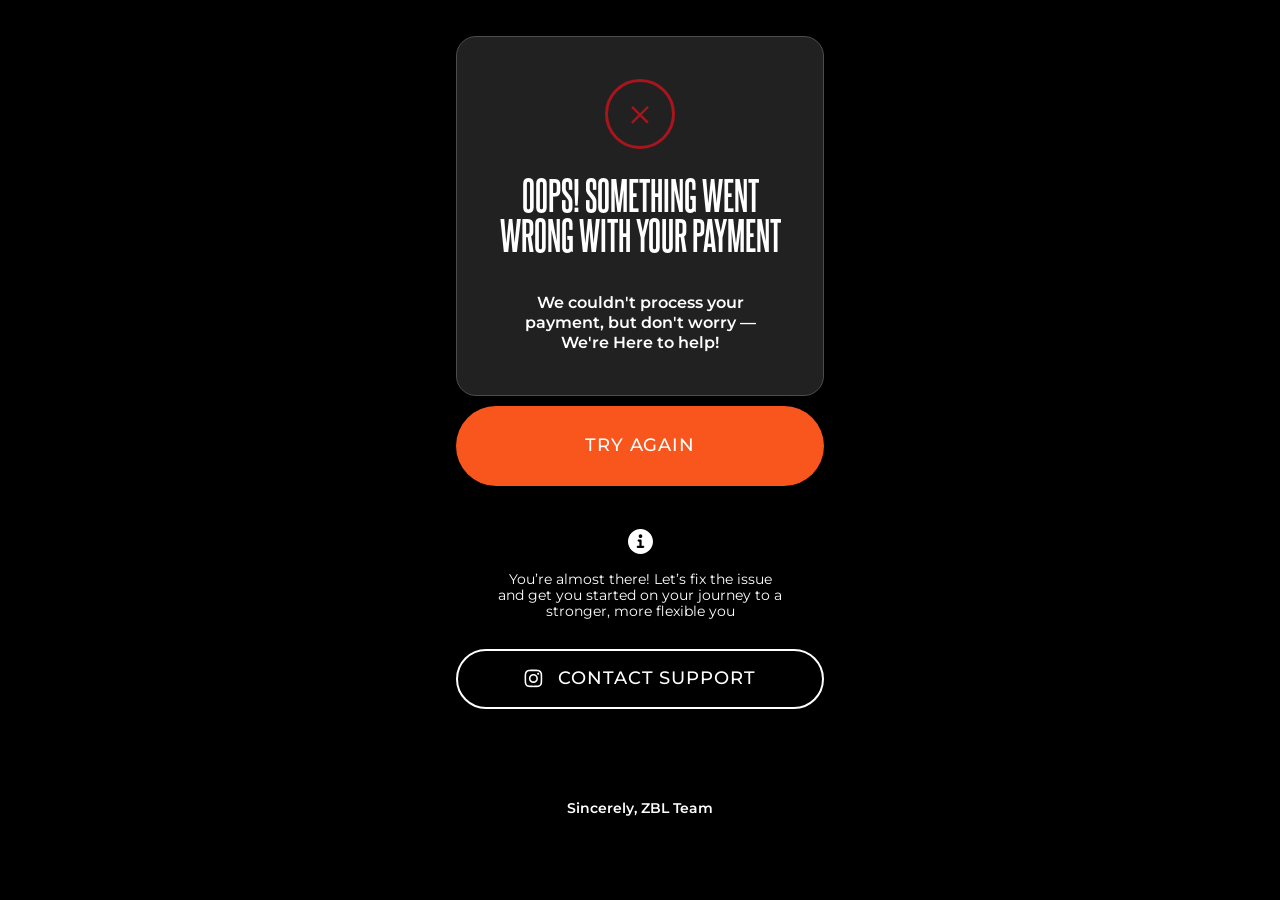
<file: failedpayment/index.html>
<!DOCTYPE html>
<html lang="en">
<head>

    <meta charset="UTF-8">
    <meta name="viewport" content="width=device-width, initial-scale=1.0">
    <link href="https://fonts.googleapis.com/css2?family=Montserrat:wght@250;300;400;500;600;700&display=swap"
        rel="stylesheet">
    <link href="https://fonts.googleapis.com/css2?family=Forum&display=swap" rel="stylesheet">
    <link rel="stylesheet" href="../assets/css/css-style.css">
    <link rel="stylesheet" href="../assets/css/css-fonts.css">
    <title>Something went wrong</title>
    <!-- Google Tag Manager -->
<script>(function(w,d,s,l,i){w[l]=w[l]||[];w[l].push({'gtm.start':
new Date().getTime(),event:'gtm.js'});var f=d.getElementsByTagName(s)[0],
j=d.createElement(s),dl=l!='dataLayer'?'&l='+l:'';j.async=true;j.src=
'https://www.googletagmanager.com/gtm.js?id='+i+dl;f.parentNode.insertBefore(j,f);
})(window,document,'script','dataLayer','GTM-58QV4748');</script>
<!-- End Google Tag Manager -->

</head>
<body> 
<!-- Google Tag Manager (noscript) -->
<noscript><iframe src="https://www.googletagmanager.com/ns.html?id=GTM-58QV4748"
height="0" width="0" style="display:none;visibility:hidden"></iframe></noscript>
<!-- End Google Tag Manager (noscript) -->

      <section class="container">
        <div class="wrap">
          <div class="circle">
            <svg width="18" height="19" viewBox="0 0 18 19" fill="none" xmlns="http://www.w3.org/2000/svg">
              <path d="M17.8985 2.53808L10.665 9.77158L17.7081 16.8147L15.9949 18.5279L8.95177 11.4848L1.71827 18.7183L0.0812134 17.0812L7.31471 9.84772L0.233498 2.7665L1.94669 1.05331L9.02791 8.13452L16.2614 0.901022L17.8985 2.53808Z" fill="#A9151D" />
            </svg> 
            </div> 
            <h3 class="title">Oops! Something went<br> wrong with your payment</h3>
            <p>We couldn't process your<br> payment, but don't worry —<br> We're Here to help!</p>
        </div>
       <a href="https://zubalenok.online/shop/item/13297"> <div class="btn">Try Again</div></a>
        <div class="info">
          <svg width="25" height="25" viewBox="0 0 25 25" fill="none" xmlns="http://www.w3.org/2000/svg">
  <g clip-path="url(#clip0_92_41)">
    <path fill-rule="evenodd" clip-rule="evenodd" d="M12.5 25C19.4036 25 25 19.4036 25 12.5C25 5.59645 19.4036 0 12.5 0C5.59645 0 0 5.59645 0 12.5C0 19.4036 5.59645 25 12.5 25ZM9.82143 16.7411C9.20504 16.7411 8.70536 17.2407 8.70536 17.8571C8.70536 18.4736 9.20504 18.9732 9.82143 18.9732H12.5H15.1786C15.795 18.9732 16.2946 18.4736 16.2946 17.8571C16.2946 17.2407 15.795 16.7411 15.1786 16.7411H13.6161V11.6071C13.6161 10.9907 13.1164 10.4911 12.5 10.4911H10.7143C10.0979 10.4911 9.59821 10.9907 9.59821 11.6071C9.59821 12.2235 10.0979 12.7232 10.7143 12.7232H11.3839V16.7411H9.82143ZM14.2857 7.14286C14.2857 8.12907 13.4862 8.92857 12.5 8.92857C11.5138 8.92857 10.7143 8.12907 10.7143 7.14286C10.7143 6.15664 11.5138 5.35714 12.5 5.35714C13.4862 5.35714 14.2857 6.15664 14.2857 7.14286Z" fill="white" />
  </g>
  <defs>
    <clipPath id="clip0_92_41">
      <rect width="25" height="25" fill="white" />
    </clipPath>
  </defs>
</svg>
<p>You’re almost there! Let’s fix the issue<br> and get you started on your journey to a<br> stronger, more flexible you</p>
        </div>
        <a href="https://www.instagram.com/zubalenok.team/">
        <div class="btn-inst">
          <svg width="19" height="19" viewBox="0 0 19 19" fill="none" xmlns="http://www.w3.org/2000/svg">
  <g clip-path="url(#clip0_92_48)">
    <path d="M15.2065 4.7119V4.71249C15.2065 5.29824 14.7316 5.77261 14.1464 5.77261C13.5613 5.77261 13.0863 5.29765 13.0863 4.71249C13.0863 4.12674 13.5613 3.65236 14.1464 3.65236C14.7316 3.65295 15.206 4.12674 15.2065 4.7119ZM9.4286 12.3744C7.80159 12.3744 6.48276 11.0556 6.48276 9.42854C6.48276 7.80152 7.80159 6.4827 9.4286 6.4827C11.0556 6.4827 12.3744 7.80152 12.3744 9.42854C12.3744 11.055 11.0562 12.3738 9.42978 12.3738H9.42919L9.4286 12.3744ZM9.4286 4.89104C6.92237 4.89104 4.8911 6.9229 4.8911 9.42854C4.8911 11.9342 6.92296 13.966 9.4286 13.966C11.9348 13.966 13.9661 11.9342 13.9661 9.42854C13.9661 9.42854 13.9661 9.42854 13.9661 9.42795C13.9661 6.92231 11.9348 4.89045 9.4286 4.89045C9.4286 4.89045 9.4286 4.89045 9.42801 4.89045L9.4286 4.89104ZM9.4286 2.18269C11.7875 2.18269 12.0686 2.19447 13.0003 2.23513C13.5913 2.2422 14.1535 2.35417 14.6738 2.55217L14.6402 2.54097C15.4146 2.84268 16.0156 3.44376 16.3109 4.19804L16.3179 4.21808C16.5042 4.70483 16.6149 5.2676 16.622 5.85511V5.85806C16.6639 6.79031 16.6733 7.07022 16.6733 9.42972C16.6733 11.7892 16.6621 12.0697 16.6191 13.0014C16.6079 13.593 16.4953 14.1552 16.2979 14.6755L16.3091 14.6414C16.1571 15.0397 15.932 15.3791 15.6473 15.6585L15.6467 15.6591C15.368 15.9443 15.0286 16.1694 14.6497 16.3126L14.6308 16.3191C14.1423 16.5053 13.5778 16.6161 12.9879 16.6231H12.9849C12.0468 16.665 11.7704 16.6744 9.4068 16.6744C7.042 16.6744 6.76621 16.6632 5.82866 16.6202C5.23466 16.609 4.67012 16.4964 4.14742 16.299L4.18219 16.3102C3.78384 16.1605 3.44441 15.9348 3.16744 15.649L3.16685 15.6485C2.87869 15.3715 2.65241 15.0315 2.51039 14.6508L2.5045 14.6325C2.31887 14.1446 2.20632 13.5806 2.19512 12.9914V12.9866C2.16212 12.0585 2.15034 11.7721 2.15034 9.4197C2.15034 7.0661 2.16212 6.77911 2.19512 5.83979C2.20632 5.24638 2.31828 4.68243 2.51569 4.16033L2.5045 4.1951C2.65005 3.79497 2.87692 3.45436 3.16626 3.17917L3.16744 3.17799C3.44323 2.88806 3.78325 2.66236 4.16451 2.5227L4.18278 2.51681C4.66776 2.32942 5.22817 2.21686 5.81392 2.20685H5.81805C6.75678 2.17385 7.03316 2.16265 9.39619 2.16265L9.4286 2.18269ZM9.4286 0.591614C7.02785 0.591614 6.7285 0.60281 5.78564 0.644649C5.01073 0.661149 4.27589 0.810828 3.59585 1.0707L3.64064 1.05597C3.02778 1.28992 2.50567 1.63701 2.0755 2.07426L2.07491 2.07485C1.63589 2.50502 1.28939 3.02772 1.06546 3.61111L1.05544 3.64058C0.8103 4.27583 0.660621 5.01126 0.644711 5.77851V5.78558C0.600514 6.72843 0.591675 7.02779 0.591675 9.42854C0.591675 11.8293 0.602871 12.1286 0.644711 13.0715C0.661211 13.8464 0.810889 14.5813 1.07076 15.2613L1.05603 15.2165C1.5251 16.4075 2.44969 17.332 3.61 17.7905L3.64064 17.8011C4.27589 18.0457 5.01132 18.1953 5.77857 18.2118H5.78564C6.7285 18.256 7.02785 18.2649 9.4286 18.2649C11.8294 18.2649 12.1287 18.2537 13.0716 18.2118C13.8465 18.1948 14.5813 18.0457 15.2614 17.7858L15.2166 17.8011C16.4075 17.332 17.3321 16.4075 17.7906 15.2471L17.8012 15.2165C18.0463 14.5813 18.1954 13.8458 18.2119 13.0786V13.0715C18.2561 12.1286 18.2649 11.8293 18.2649 9.42854C18.2649 7.02779 18.2537 6.72843 18.2119 5.78558C18.1948 5.01067 18.0457 4.27583 17.7859 3.59579L17.8012 3.64058C17.5666 3.02772 17.2201 2.50561 16.7823 2.07544L16.7817 2.07485C16.3515 1.63583 15.8288 1.28933 15.2454 1.0654L15.216 1.05538C14.5807 0.810239 13.8453 0.66056 13.078 0.644649H13.071C12.1281 0.600453 11.8288 0.591614 9.42801 0.591614H9.4286Z" fill="white" />
  </g>
  <defs>
    <clipPath id="clip0_92_48">
      <rect width="18.8571" height="18.8571" fill="white" />
    </clipPath>
  </defs>
</svg>
<p>Contact Support</p>
        </div></a>
        <p class="team">Sincerely, ZBL Team</p>
      </section>
</body>
</html>
</file>
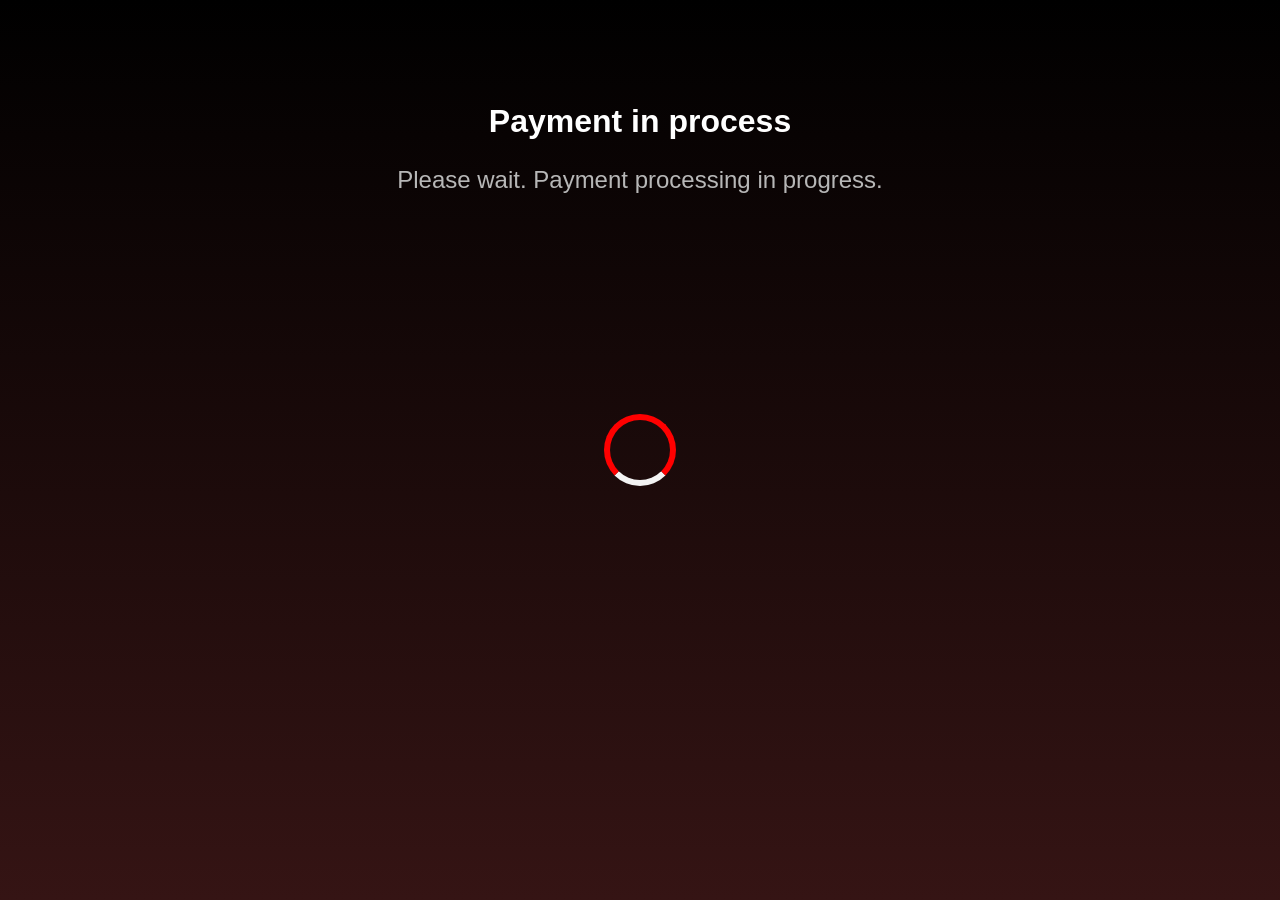
<file: payinprogress/index.html>
<!DOCTYPE html>
<html lang="uk">
<head>
    <meta charset="UTF-8">
    <meta name="viewport" content="width=device-width, initial-scale=1.0">
    <title>Стильний Прелоадер</title>
    <link rel="stylesheet" href="../assets/css/style.css"> </head>
<body>

    <div class="box">
        <h1>Payment in process</h1>
        <h2>Please wait. Payment processing in progress.</h2>
    </div>
    <div class="preloader-container">
        <div class="spinner"></div>
    </div>

</body>
</html>
</file>
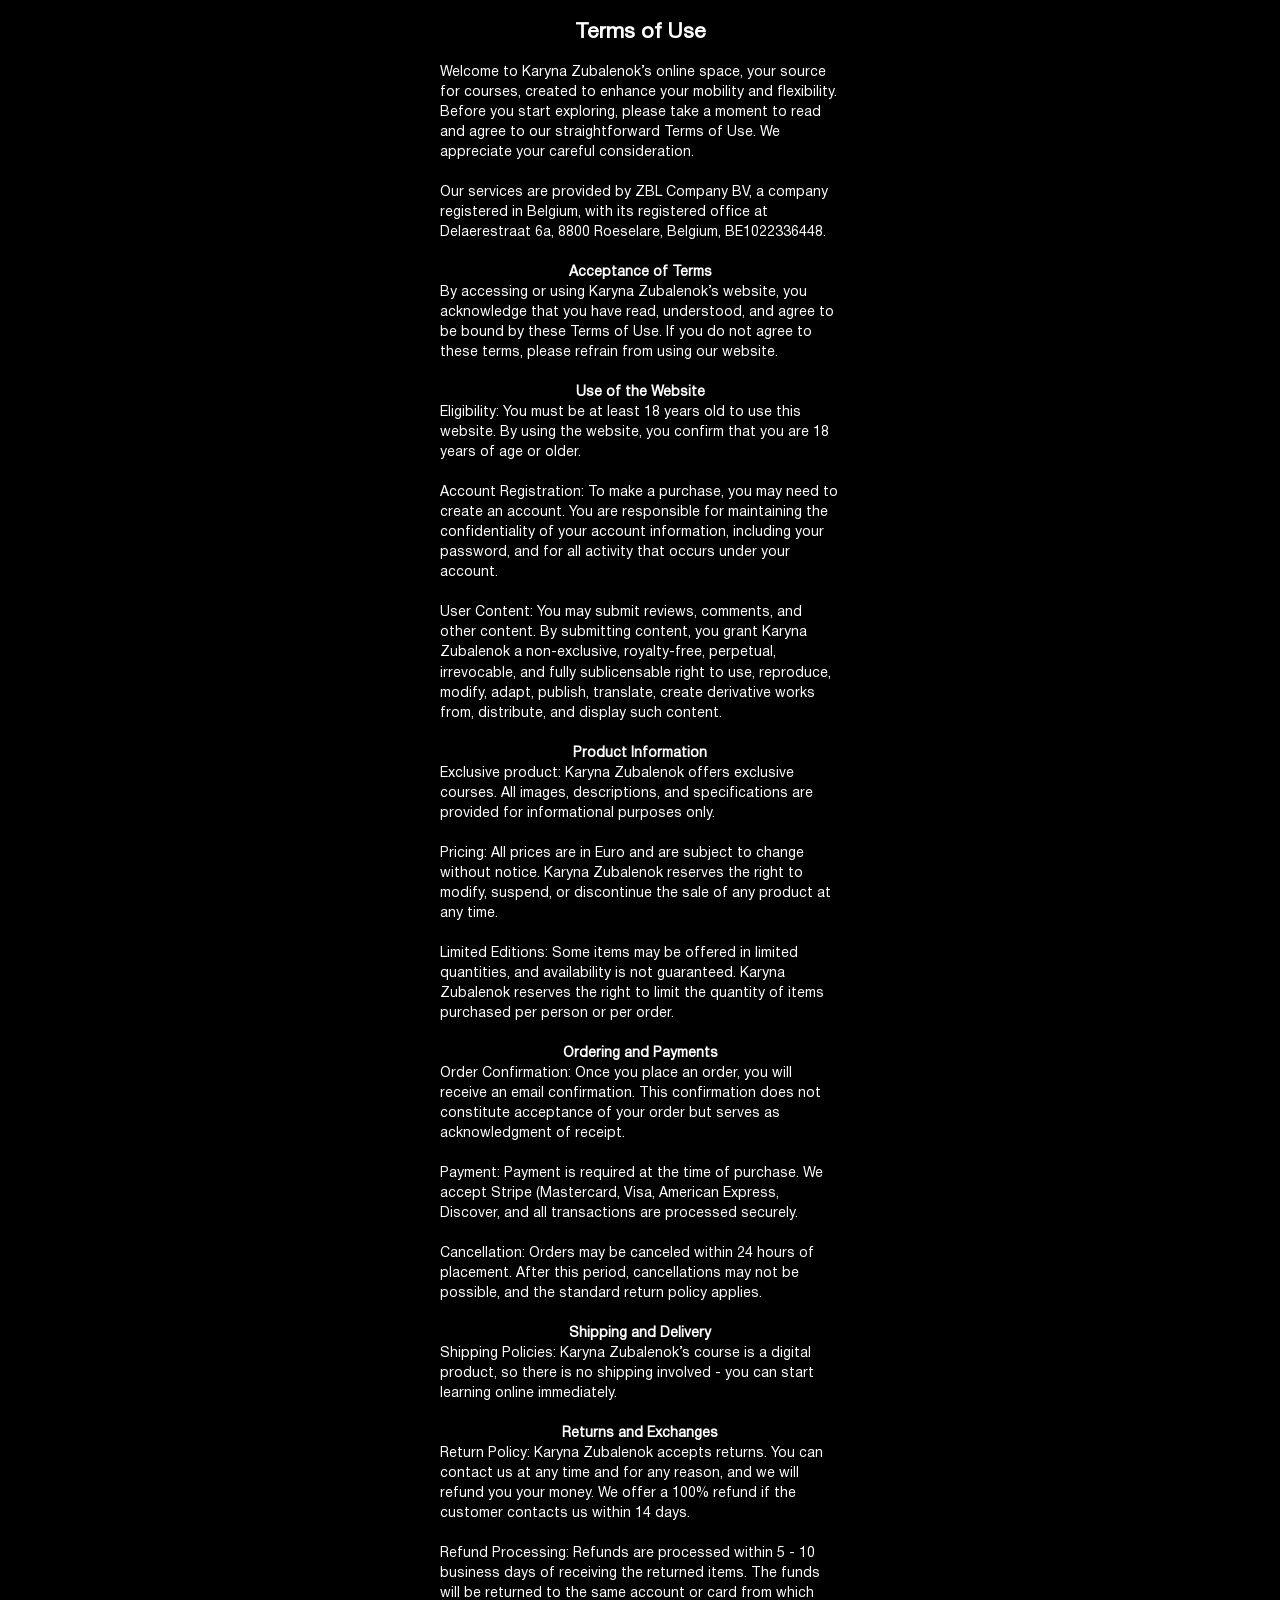
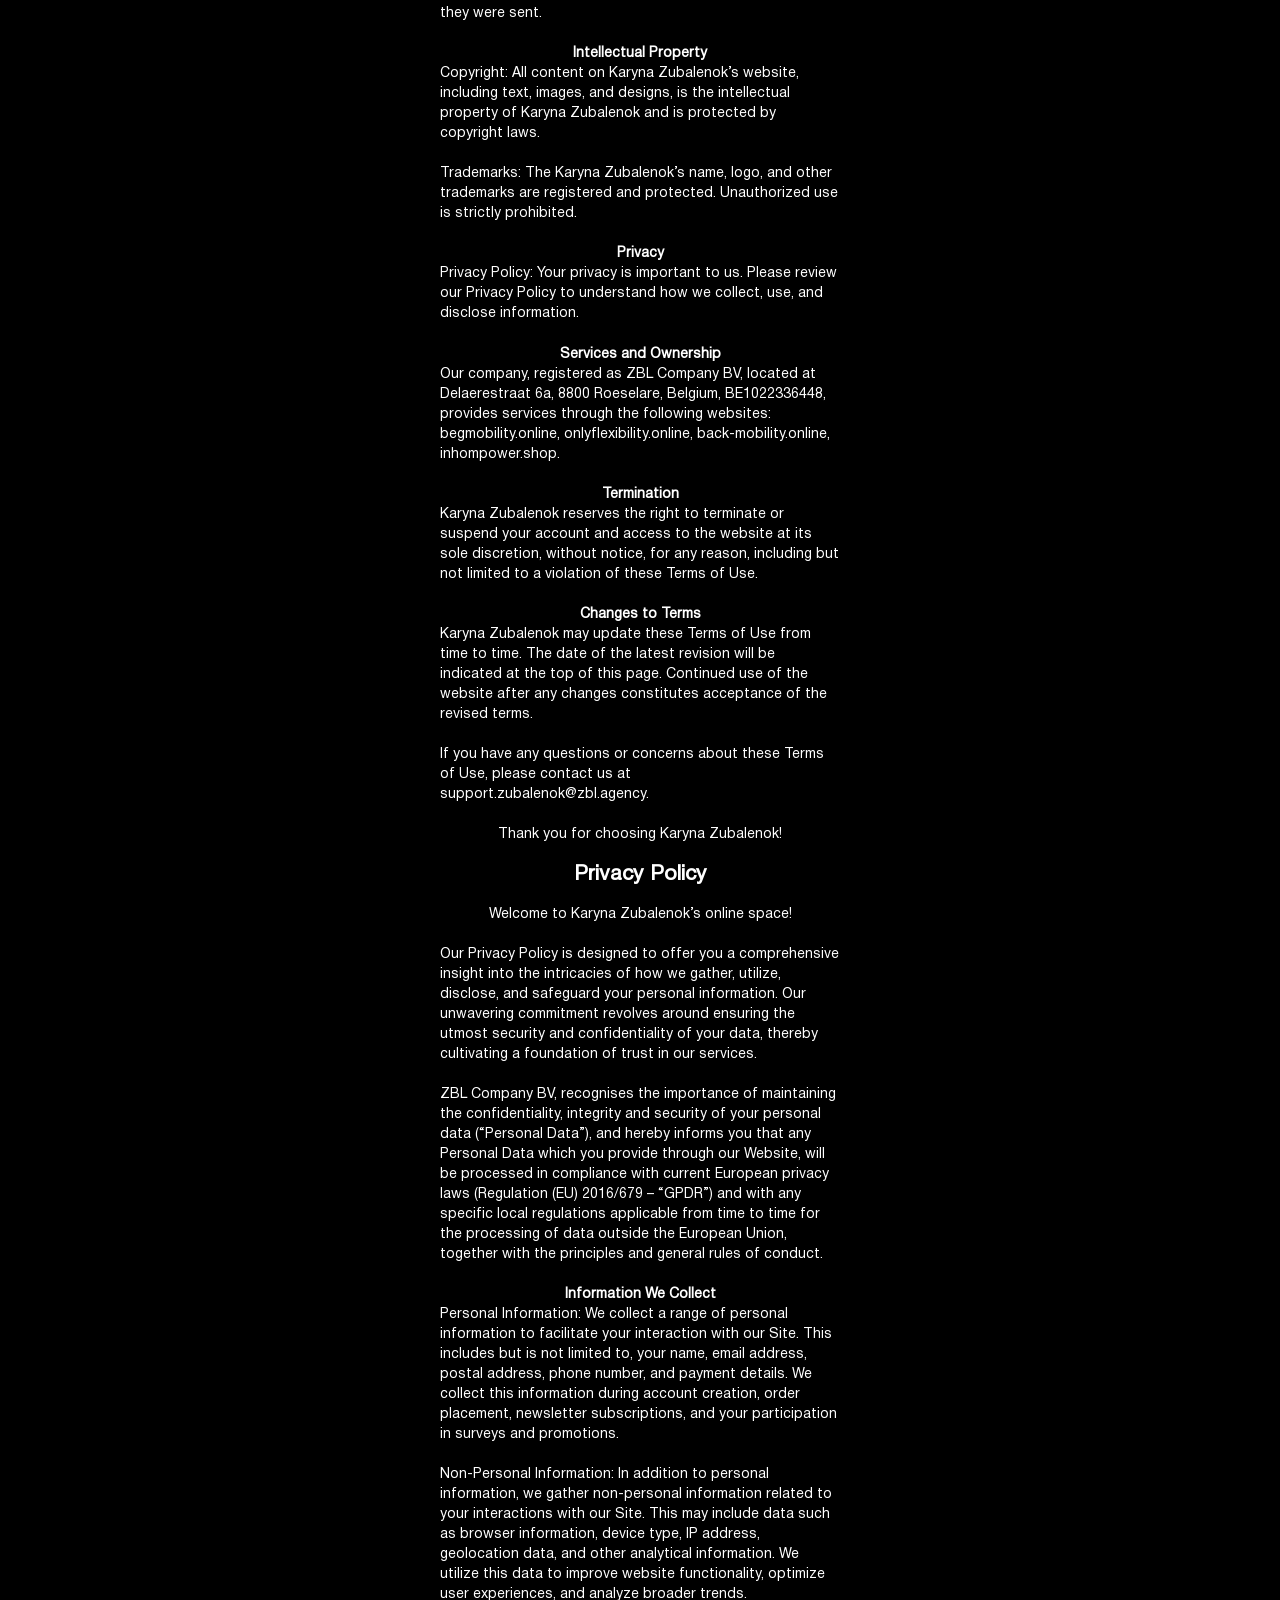
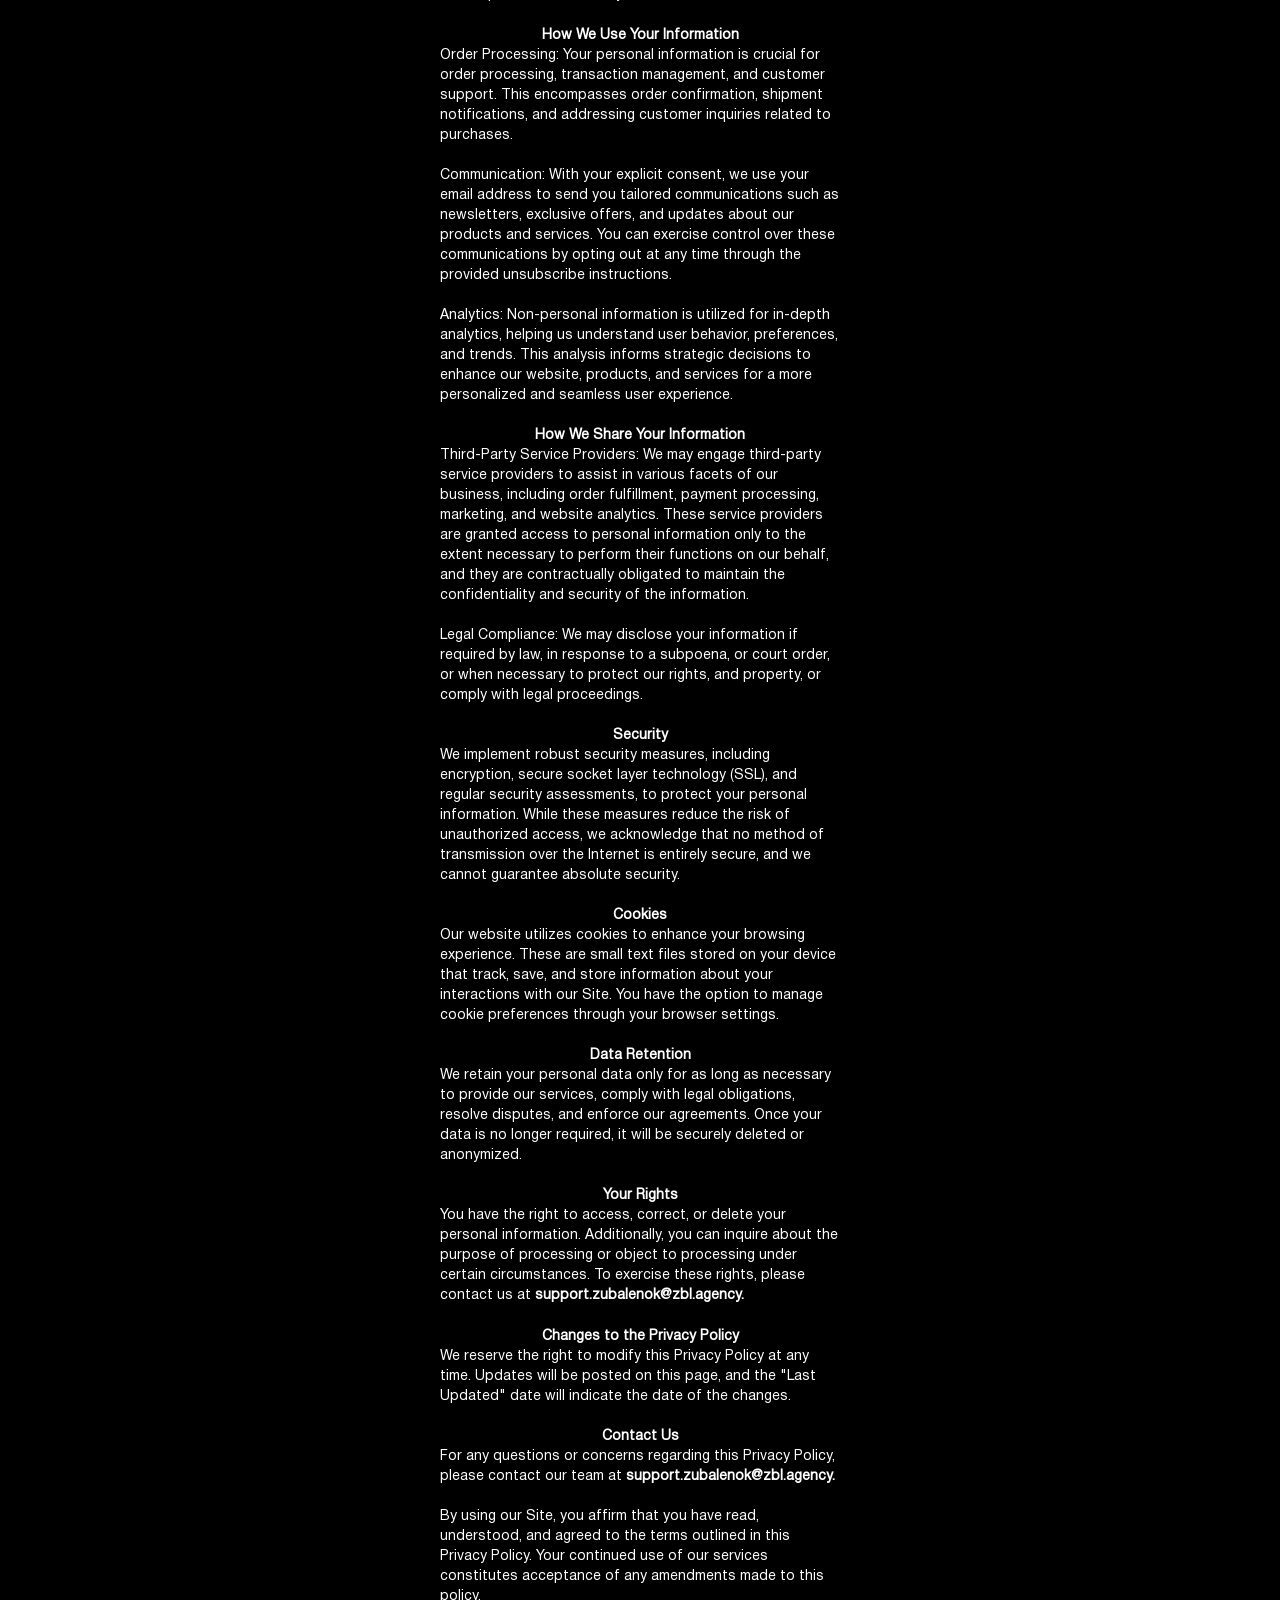
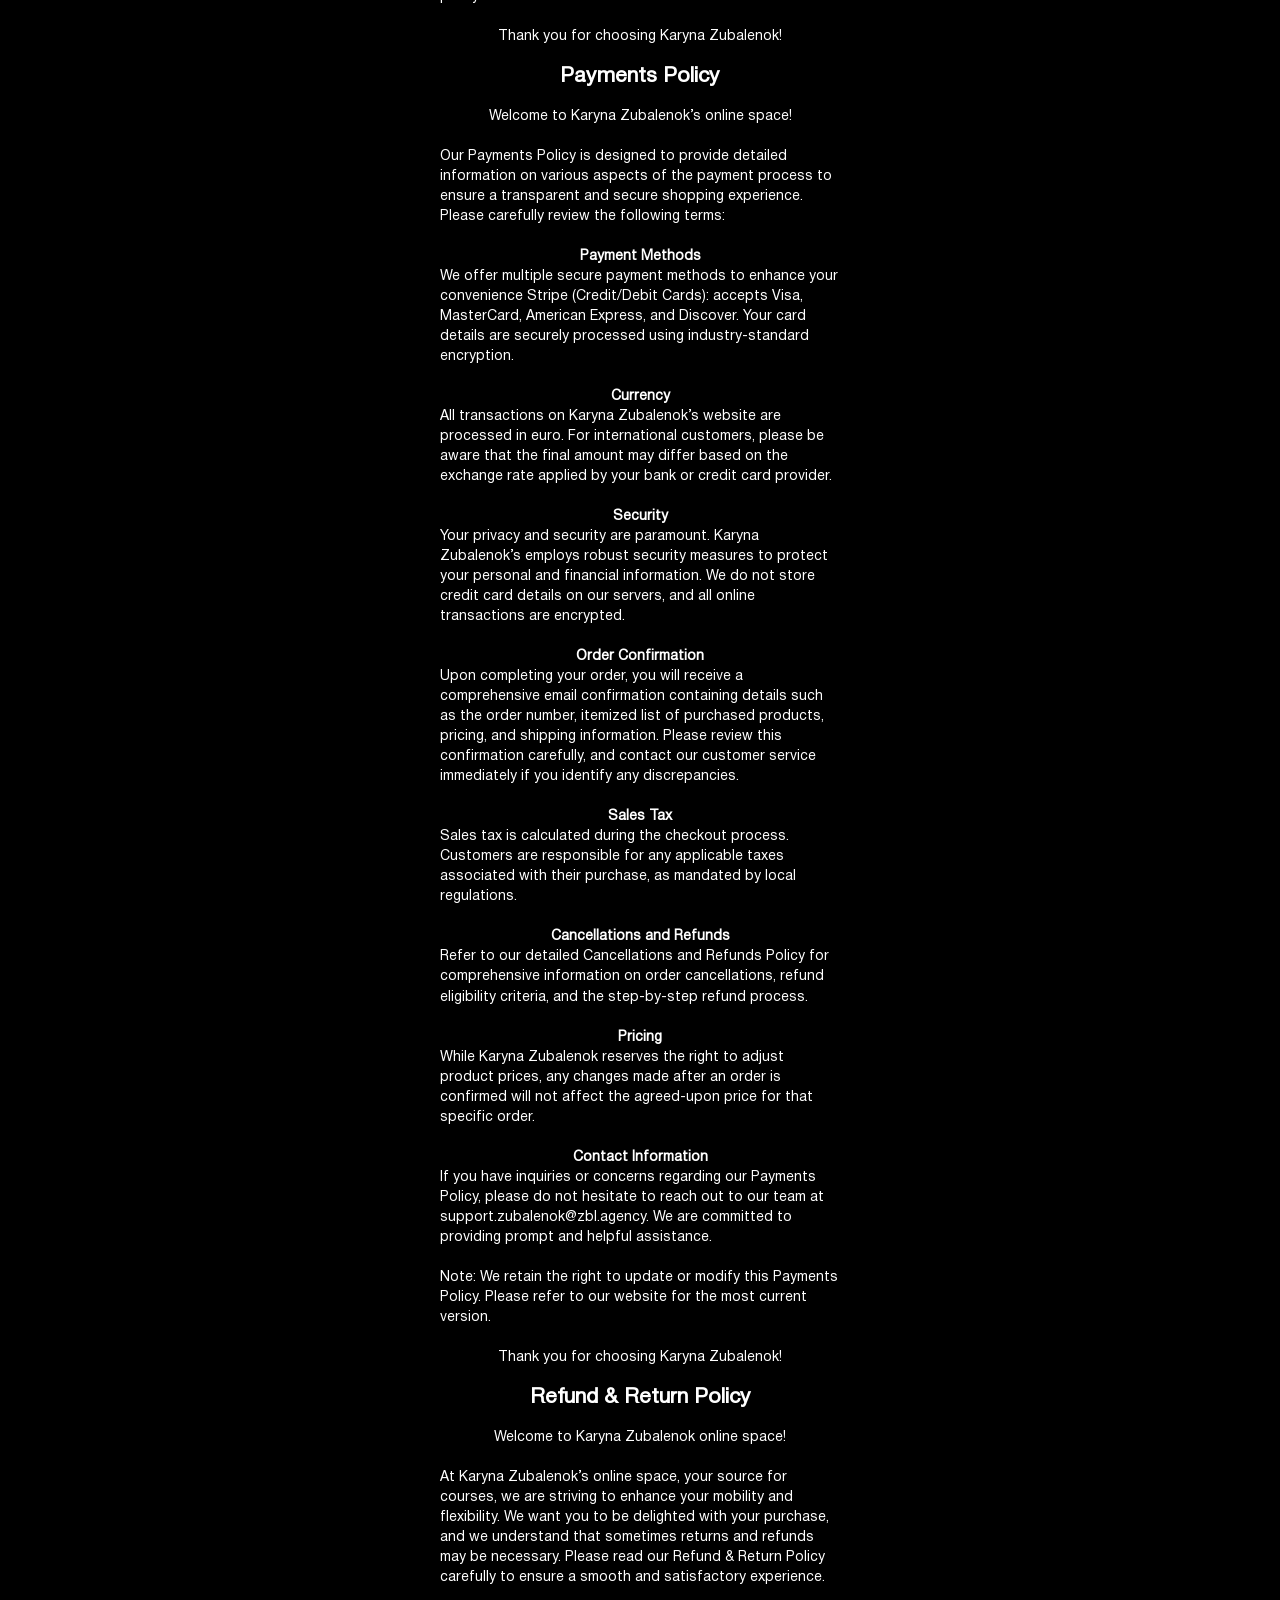
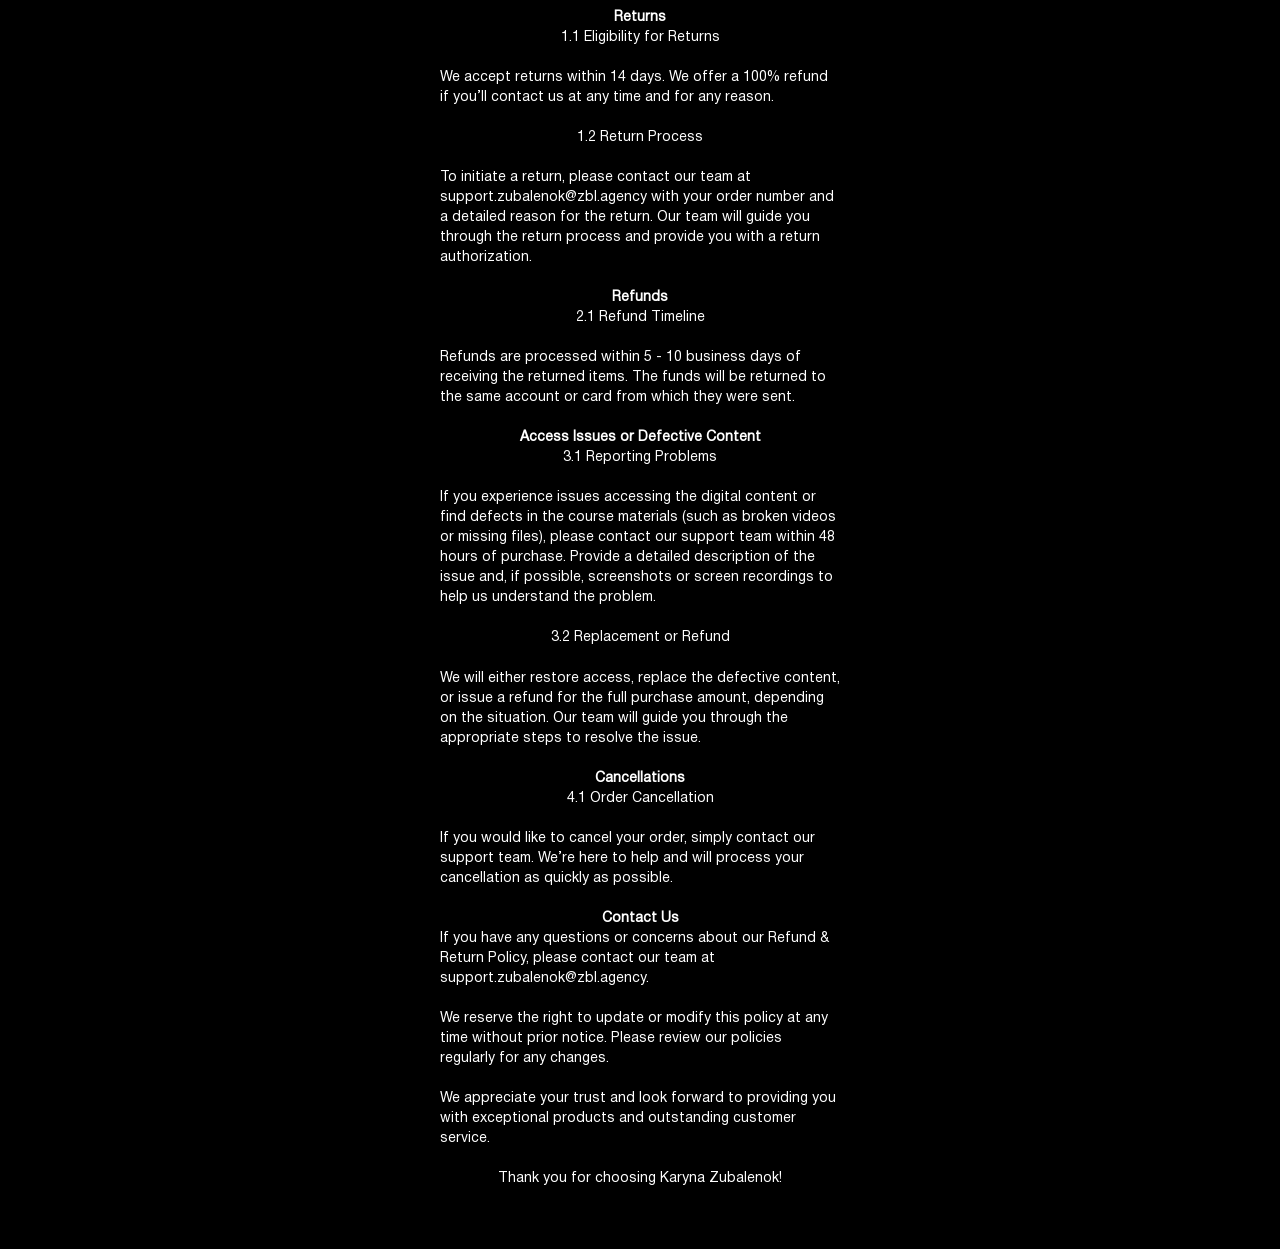
<file: policy/index.html>
<!DOCTYPE html>
<html lang="en">
<head>
    <meta charset="UTF-8">
    <meta name="viewport" content="width=device-width, initial-scale=1.0">
    <link href="https://fonts.googleapis.com/css2?family=Montserrat:wght@250;300;400;500;700&display=swap"
        rel="stylesheet">
    <link href="https://fonts.googleapis.com/css2?family=Forum&display=swap" rel="stylesheet">
    <link rel="stylesheet" href="../assets/css/style-e52a26f1.css">
    <link rel="stylesheet" href="../assets/css/fonts-42288c7a.css">
    <title>Privacy Policy and User Agreement</title>

</head>
<body> 
    <div class="selection">
        <div class="head">
<h2>Terms of Use</h2><br>

<p>Welcome to Karyna Zubalenok’s online space, your source for courses, created to enhance your mobility and flexibility. Before you start exploring, 
please take a moment to read and agree to our straightforward Terms of Use. 
We appreciate your careful consideration.</p><br>
<p>Our services are provided by ZBL Company BV, a company registered in Belgium, with its registered office at Delaerestraat 6a, 8800 Roeselare, Belgium, BE1022336448.</p><br>
<p><strong>Acceptance of Terms</strong></p>
<p>By accessing or using Karyna Zubalenok’s website, you acknowledge that you have read, understood, and agree to be bound by these Terms of Use. 
If you do not agree to these terms, please refrain from using our website.</p><br>

<p><strong>Use of the Website</strong></p>
<p>Eligibility: You must be at least 18 years old to use this website. By using the website, you confirm 
that you are 18 years of age or older.</p><br>

<p>Account Registration: To make a purchase, you may need to create an account. 
You are responsible for maintaining the confidentiality of 
your account information, including your password, and for all activity 
that occurs under your account.</p><br>

<p>User Content: You may submit reviews, comments, and other content. By submitting content, 
you grant Karyna Zubalenok a non-exclusive, royalty-free, perpetual, irrevocable, and fully 
sublicensable right to use, reproduce, modify, adapt, publish, translate, create derivative 
works from, distribute, and display such content.</p><br>

<p><strong>Product Information</strong></p>

<p>Exclusive product: Karyna Zubalenok offers exclusive courses. All images, descriptions, 
and specifications are provided for informational purposes only.</p><br>

<p>Pricing: All prices are in Euro and are subject to change without notice. Karyna Zubalenok 
reserves the right to modify, suspend, or discontinue the sale of any product at any time.</p><br>

<p>Limited Editions: Some items may be offered in limited quantities, and availability is not 
guaranteed. Karyna Zubalenok reserves the right to limit the quantity of items purchased per 
person or per order.</p><br>

<p><strong>Ordering and Payments</strong></p>

<p>Order Confirmation: Once you place an order, you will receive an email confirmation. This confirmation 
does not constitute acceptance of your order but serves as acknowledgment of receipt.</p><br>

<p>Payment: Payment is required at the time of purchase. We accept Stripe (Mastercard, Visa, American Express, 
Discover, and all transactions are processed securely.</p><br>

<p>Cancellation: Orders may be canceled within 24 hours of placement. After this period, cancellations may not 
be possible, and the standard return policy applies.</p><br>

<p><strong>Shipping and Delivery</strong></p>
<p>Shipping Policies: Karyna Zubalenok’s course is  a digital product, so there is no shipping involved - 
you can start learning online immediately.</p><br>

<p><strong>Returns and Exchanges</strong></p>
<p>Return Policy: Karyna Zubalenok accepts returns.  You can contact us at any time and for any reason, and 
we will refund you your money. We offer a 100% refund if the customer contacts us within 14 days.</p><br>

<p>Refund Processing: Refunds are processed within 5 - 10 business days of receiving the 
returned items. The funds will be returned to the same account or card from which they were sent.</p><br>

<p><strong>Intellectual Property</strong></p>

<p>Copyright: All content on Karyna Zubalenok’s website, including text, images, 
and designs, is the intellectual property of Karyna Zubalenok and is protected by copyright laws.</p><br>

<p>Trademarks: The Karyna Zubalenok’s name, logo, 
and other trademarks are registered and protected. Unauthorized use is strictly prohibited.</p><br>

<p><strong>Privacy</strong></p>

<p>Privacy Policy: Your privacy is important to us. Please review our Privacy Policy to 
understand how we collect, use, and disclose information.</p><br>

<p><strong>Services and Ownership</strong></p>

<p>Our company, registered as ZBL Company BV, located at Delaerestraat 6a, 8800 Roeselare, Belgium, 
BE1022336448, provides services through the following websites: begmobility.online, onlyflexibility.online, 
back-mobility.online, inhompower.shop.</p><br>

<p><strong>Termination</strong></p>

<p>Karyna Zubalenok reserves the right to terminate or suspend your account and access to the 
website at its sole discretion, without notice, for any reason, including but not limited to a 
violation of these Terms of Use.</p><br>

<p><strong>Changes to Terms</strong></p>

<p>Karyna Zubalenok may update these Terms of Use from time to time. The date of the latest 
revision will be indicated at the top of this page. Continued use of the website after any 
changes constitutes acceptance of the revised terms.</p><br>

<p>If you have any questions or concerns about these Terms of Use, please contact us at 
support.zubalenok@zbl.agency.</p><br>

<p>Thank you for choosing Karyna Zubalenok!</p><br>

<h2>Privacy Policy</h2><br>

<p>Welcome to Karyna Zubalenok’s online space!</p><br>

<p>Our Privacy Policy is designed to offer you a comprehensive insight into the intricacies 
of how we gather, utilize, disclose, and safeguard your personal information. Our unwavering 
commitment revolves around ensuring the utmost security and confidentiality of your data, thereby 
cultivating a foundation of trust in our services.</p><br>

<p>ZBL Company BV, recognises the importance of maintaining the confidentiality, integrity and 
security of your personal data (“Personal Data”), and hereby informs you that any Personal Data 
which you provide through our Website, will be processed in compliance with current European 
privacy laws (Regulation (EU) 2016/679 – “GPDR”) and with any specific local regulations 
applicable from time to time for the processing of data outside the European Union, together 
with the principles and general rules of conduct.</p><br>

<p><strong>Information We Collect</strong></p>

<p>Personal Information:
We collect a range of personal information to facilitate your interaction with our Site. 
This includes but is not limited to, your name, email address, postal address, phone number, 
and payment details. We collect this information during account creation, order placement, 
newsletter subscriptions, and your participation in surveys and promotions.</p><br>
<p>Non-Personal Information:
In addition to personal information, we gather non-personal information related to your 
interactions with our Site. This may include data such as browser information, device type, 
IP address, geolocation data, and other analytical information. We utilize this data to improve 
website functionality, optimize user experiences, and analyze broader trends.</p><br>

<p><strong>How We Use Your Information</strong></p>
<p>Order Processing:
Your personal information is crucial for order processing, transaction management,
 and customer support. This encompasses order confirmation, shipment notifications, 
 and addressing customer inquiries related to purchases.
</p><br>

<p>Communication:
With your explicit consent, we use your email address to send you tailored communications 
such as newsletters, exclusive offers, and updates about our products and services. 
You can exercise control over these communications by opting out at any time through the 
provided unsubscribe instructions.
</p><br>

<p>Analytics:
Non-personal information is utilized for in-depth analytics, helping us understand user behavior, 
preferences, and trends. This analysis informs strategic decisions to enhance our website, products, 
and services for a more personalized and seamless user experience.</p><br>

<p><strong>How We Share Your Information</strong></p>

<p>Third-Party Service Providers:
We may engage third-party service providers to assist in various facets of our business, 
including order fulfillment, payment processing, marketing, and website analytics. These service 
providers are granted access to personal information only to the extent necessary to perform their 
functions on our behalf, and they are contractually obligated to maintain the confidentiality and 
security of the information.</p><br>

<p>Legal Compliance:
We may disclose your information if required by law, in response to a subpoena, or court order, 
or when necessary to protect our rights, and property, or comply with legal proceedings.</p><br>

<p><strong>Security</strong></p>
<p>We implement robust security measures, including encryption, secure socket layer technology (SSL), 
and regular security assessments, to protect your personal information. While these measures reduce 
the risk of unauthorized access, we acknowledge that no method of transmission over the Internet is 
entirely secure, and we cannot guarantee absolute security.</p><br>

<p><strong>Cookies</strong></p>
<p>Our website utilizes cookies to enhance your browsing experience. These are small text files 
stored on your device that track, save, and store information about your interactions with our Site. 
You have the option to manage cookie preferences through your browser settings.</p><br>

<p><strong>Data Retention</strong></p>
<p>We retain your personal data only for as long as necessary to provide our services, comply 
with legal obligations, resolve disputes, and enforce our agreements. Once your data is no longer 
required, it will be securely deleted or anonymized.</p><br>

<p><strong>Your Rights</strong></p>
<p>You have the right to access, correct, or delete your personal information. Additionally,
you can inquire about the purpose of processing or object to processing under certain circumstances. 
To exercise these rights, please contact us at <b>support.zubalenok@zbl.agency.</b></p><br>

<p><strong>Changes to the Privacy Policy</strong></p>
<p>We reserve the right to modify this Privacy Policy at any time. Updates will be posted on this page, and the 
"Last Updated" date will indicate the date of the changes.</p><br>

<p><strong>Contact Us</strong></p>
<p>For any questions or concerns regarding this Privacy Policy, please contact our team at 
<b>support.zubalenok@zbl.agency.</b></p><br>

<p>By using our Site, you affirm that you have read, understood, and agreed to the terms 
outlined in this Privacy Policy. Your continued use of our services constitutes acceptance of 
any amendments made to this policy.</p><br>

<p>Thank you for choosing Karyna Zubalenok!</p><br>

<h2>Payments Policy</h2><br>

<p>Welcome to Karyna Zubalenok’s online space!</p><br>
<p>Our Payments Policy is designed to provide detailed information on various aspects of 
the payment process to ensure a transparent and secure shopping experience. Please carefully 
review the following terms:</p><br>

<p><strong>Payment Methods</strong></p>
<p>We offer multiple secure payment methods to enhance your convenience Stripe (Credit/Debit Cards): 
accepts Visa, MasterCard, American Express, and Discover. Your card details are securely processed 
using industry-standard encryption.</p><br>

<p><strong>Currency</strong></p>
<p>All transactions on Karyna Zubalenok’s website are processed in euro. For international customers, 
please be aware that the final amount may differ based on the exchange rate applied by your bank or 
credit card provider.</p><br>

<p><strong>Security</strong></p>
<p>Your privacy and security are paramount. Karyna Zubalenok’s employs robust security measures to 
protect your personal and financial information. We do not store credit card details on our servers, 
and all online transactions are encrypted.</p><br>

<p><strong>Order Confirmation</strong></p>
<p>Upon completing your order, you will receive a comprehensive email confirmation containing 
details such as the order number, itemized list of purchased products, pricing, and shipping 
information. Please review this confirmation carefully, and contact our customer service 
immediately if you identify any discrepancies.</p><br>

<p><strong>Sales Tax</strong></p>
<p>Sales tax is calculated during the checkout process. Customers are responsible for any 
applicable taxes associated with their purchase, as mandated by local regulations.</p><br>

<p><strong>Cancellations and Refunds</strong></p>
<p>Refer to our detailed Cancellations and Refunds Policy for comprehensive information on order 
cancellations, refund eligibility criteria, and the step-by-step refund process.</p><br>

<p><strong>Pricing</strong></p>
<p>While Karyna Zubalenok reserves the right to adjust product prices, any changes made after an order
 is confirmed will not affect the agreed-upon price for that specific order.</p><br>
 
<p><strong>Contact Information</strong></p>
<p>If you have inquiries or concerns regarding our Payments Policy, please do not hesitate to reach out 
 to our team at support.zubalenok@zbl.agency. We are committed to providing prompt and helpful 
 assistance.</p><br>
 
 <p>Note: We retain the right to update or modify this Payments Policy. Please refer to our website for 
  the most current version.</p><br>
  
<p>Thank you for choosing Karyna Zubalenok!</p><br>

<h2>Refund & Return Policy</h2><br>

<p>Welcome to Karyna Zubalenok online space!</p><br>
<p>At Karyna Zubalenok’s online space, your source for courses, we are striving to enhance your 
mobility and flexibility. We want you to be delighted with your purchase, and we understand that 
sometimes returns and refunds may be necessary. Please read our Refund & Return Policy carefully 
to ensure a smooth and satisfactory experience.</p><br>

<p><strong>Returns</strong></p>

<p>1.1 Eligibility for Returns</p><br>
<p>We accept returns within 14 days. We offer a 100% refund if you’ll contact us at any 
time and for any reason.</p><br>

<p>1.2 Return Process</p><br>
<p>To initiate a return, please contact our team at support.zubalenok@zbl.agency with your 
order number and a detailed reason for the return. Our team will guide you through the return 
process and provide you with a return authorization.</p><br>

<p><strong>Refunds</strong></p>
<p>2.1 Refund Timeline</p><br>
<p>Refunds are processed within 5 - 10 business days of receiving the returned items. The funds will be 
returned to the same account or card from which they were sent.</p><br>

<p><strong>Access Issues or Defective Content</strong></p>
<p>3.1 Reporting Problems</p><br>
<p>If you experience issues accessing the digital content or find defects in the course materials 
(such as broken videos or missing files), please contact our support team within 48 hours of purchase. 
Provide a detailed description of the issue and, if possible, screenshots or screen recordings to 
help us understand the problem.</p><br>
<p>3.2 Replacement or Refund</p><br>
<p>We will either restore access, replace the defective content, or issue a refund for the full 
purchase amount, depending on the situation. Our team will guide you through the appropriate steps 
to resolve the issue.</p><br>

<p><strong>Cancellations</strong></p>
<p>4.1 Order Cancellation</p><br>
<p>If you would like to cancel your order, simply contact our support team. We’re here to help and will 
process your cancellation as quickly as possible.</p><br>

<p><strong>Contact Us</strong></p>
<p>If you have any questions or concerns about our Refund & Return Policy, please contact our team at 
support.zubalenok@zbl.agency.</p><br>
<p>We reserve the right to update or modify this policy at any time without prior notice. Please review our 
policies regularly for any changes.</p><br>
<p>We appreciate your trust and look forward to providing you with exceptional products and outstanding customer 
service.</p><br>
<p>Thank you for choosing Karyna Zubalenok!</p><br>

</body>
</html>
</file>
<file: assets/css/css-style.css>
:root {
    --font-family: "Montserrat", sans-serif;
    --second-family: "Forum", sans-serif;
    --third-family: "Steelfish", sans-serif;
}
html {
    scroll-behavior: smooth;
    font: 400 2.3364485981vw/1.33 var(--font-family), sans-serif;
    font-weight: 400;
    line-height: 2rem;
    color: #fff;
}
a {
    display: contents;
    color: inherit;
    text-decoration-line: inherit;
}
* {
    box-sizing: border-box;
    margin: 0;
    padding: 0;
    transition: all 0.25s cubic-bezier(0.075, 0.82, 0.165, 1);
}
@media (min-width: 428px) {
    html {
        font: 400 10px var(--font-family), sans-serif;
    }
}

body {
    background-color: #000;
    max-width: 428px;
    margin: 0 auto;
    font-size: 1.4rem;
    font-weight: 400;
    line-height: 143%;
    position: relative;
    z-index: -1;
}
.container {
    padding-left: 3rem;
    padding-right: 3rem;
    margin: 0 auto;
}
.wrap{
    width: 100%;
    height: 36rem;
    background: #212121;
    border: 1px solid #4d4c4c;
    border-radius: 2rem;
    margin-top: 3.6rem;
    display: flex;
    align-items: center;
    flex-direction: column;
}
.circle{
     width: 7rem;
     height: 7rem;
     border-radius: 100%;
     border: 3px solid #a9151d;
     display: flex;
     align-items: center;
     justify-content: center;
     margin-top: 4.2rem;
     margin-bottom: 2.5rem;
}
.title{
    font-family: var(--third-family);
font-weight: 700;
font-size: 4rem;
line-height: 100%;
text-transform: uppercase;
text-align: center;
color: #fff;
margin-bottom: 3.9rem;
}
.wrap p{
    font-family: var(--font-family);
font-weight: 600;
font-size: 1.6rem;
line-height: 125%;
text-align: center;
color: #fff;
}
.btn{
    width: 100%;
    height: 8rem;
    border-radius: 15rem;
    background: #f9561d;
    font-family: var(--font-family);
font-weight: 500;
font-size: 1.8rem;
line-height: 139%;
letter-spacing: 0.05em;
text-transform: uppercase;
text-align: center;
color: #fff;
display: flex;
align-items: center;
justify-content: center;
margin-top: 1rem;
}
.info{
    display: flex;
    align-items: center;
    flex-direction: column;
    gap: 1.8rem;
    margin-top: 4.3rem;
    margin-bottom: 2.9rem;
}
.info p{
    font-family: var(--font-family);
font-weight: 400;
font-size: 1.4rem;
line-height: 114%;
text-align: center;
color: #fff;
}
.btn-inst{
    width: 100%;
    height: 6rem;
    border-radius: 15rem;
    border: 2px solid #fff;
    display: flex;
    align-items: center;
    justify-content: center;
    gap: 1.5rem;

}
.btn-inst p{
    font-family: var(--font-family);
font-weight: 500;
font-size: 1.8rem;
line-height: 139%;
letter-spacing: 0.05em;
text-transform: uppercase;
text-align: center;
color: #fff;
pointer-events: none;
}
.team{
    font-family: var(--font-family);
font-weight: 600;
font-size: 1.4rem;
line-height: 143%;
text-align: center;
color: #fff;
margin-top: 8.9rem;
}
</file>
<file: assets/css/css-fonts.css>
@font-face {
	font-family: 'Steelfish';
	src: url('../fonts/SteelfishRg-Regular.woff2') format('woff2'), url('../fonts/SteelfishRg-Regular.woff') format('woff');
	font-weight: 400;
	font-style: normal;
}
@font-face {
	font-family: 'Steelfish';
	src: url('../fonts/SteelfishRg-Italic.woff2') format('woff2'), url('../fonts/SteelfishRg-Italic.woff') format('woff');
	font-weight: 400;
	font-style: italic;
}
@font-face {
	font-family: 'Steelfish';
	src: url('../fonts/SteelfishRg-Bold.woff2') format('woff2'), url('../fonts/SteelfishRg-Bold.woff') format('woff');
	font-weight: 700;
	font-style: normal;
}
@font-face {
	font-family: 'Steelfish';
	src: url('../fonts/SteelfishRg-BoldItalic.woff2') format('woff2'), url('../fonts/SteelfishRg-BoldItalic.woff') format('woff');
	font-weight: 700;
	font-style: italic;
}
@font-face {
	font-family: 'Steelfish';
	src: url('../fonts/SteelfishEb-Regular.woff2') format('woff2'), url('../fonts/SteelfishEb-Regular.woff') format('woff');
	font-weight: 800;
	font-style: normal;
}
@font-face {
	font-family: 'Steelfish';
	src: url('../fonts/SteelfishEb-Italic.woff2') format('woff2'), url('../fonts/SteelfishEb-Italic.woff') format('woff');
	font-weight: 800;
	font-style: italic;}
</file>
<file: assets/css/style.css>
:root {
    --title-font: 'SONGER Condensed';
    --content-font: 'Manrope';
    --font-family: 'Helvetica Neue';
}
body{
    font: 400 2.3364485981vw/1.33 var(--font-family), sans-serif;
}
.preloader-container {
    /* Робимо його на весь екран */
    position: fixed;
    top: 0;
    left: 0;
    width: 100%;
    height: 100%;
    /* Додаємо напівпрозорий фон */
    background: linear-gradient(to top, #351414, #000000);
    /* Центруємо спінер */
    display: flex;
    justify-content: center;
    align-items: center;
    /* Гарантуємо, що він буде поверх усіх елементів */
    z-index: 9;
}

/* 2. Стилі для самого спінера (коло) */
.spinner {
    width: 60px;
    height: 60px;
    /* Створюємо коло */
    border-radius: 50%;
    /* Створюємо ефект подвійної рамки */
    border: 6px solid #f3f3f3; /* Легка внутрішня рамка */
    border-top: 6px solid #ff0000; /* Кольорова верхня рамка */
    border-right: 6px solid #ff0000;
    border-left: 6px solid #ff0000;
    /* Плавна анімація обертання */
    animation: spin 1.2s cubic-bezier(0.5, 0.5, 0.5, 0.5) infinite; /* Змінив функцію часу для більш унікального ефекту */
}

.box{
    position: relative;
    z-index: 10;
    margin-top: 100px;
}

h1{
    text-align: center;
    color: #ffffff;
    font-size: 32px;
    font-weight: 700;
}
h2{
    text-align: center;
    color: #b7b7b7;
    font-size: 24px;
    font-weight: 500;
}

/* 3. Визначення ключових кадрів для анімації обертання */
@keyframes spin {
    0% {
        transform: rotate(0deg);
    }
    50% {
        /* Зміна масштабу для ефекту "дихання" */
        transform: rotate(180deg);
    }
    100% {
        transform: rotate(360deg);
    }
}
</file>
<file: assets/css/style-e52a26f1.css>
:root {
    --title-font: 'SONGER Condensed';
    --content-font: 'Manrope';
    --font-family: 'Helvetica Neue';
}
html {
    scroll-behavior: smooth;
    font: 400 2.3364485981vw/1.33 var(--font-family), sans-serif;
    font-weight: 400;
    line-height: 2rem;
    color: #fff;
}
a {
    display: contents;
    color: inherit;
    text-decoration-line: inherit;
}
* {
    box-sizing: border-box;
    margin: 0;
    padding: 0;
    transition: all 0.25s cubic-bezier(0.075, 0.82, 0.165, 1);
}
@media (min-width: 428px) {
    html {
        font: 400 10px var(--font-family), sans-serif;
    }
}

body {
    background-color: #000;
    max-width: 428px;
    margin: 0 auto;
    font-size: 1.4rem;
    font-weight: 400;
    line-height: 143%;
    position: relative;
    z-index: -1;
}

.selection {
    padding-left: 1.4rem;
    padding-right: 1.4rem;
    margin: 0 auto;
    position: relative;
    z-index: -1;

}
.head-text{
    font-family: var(--font-family);
    font-weight: 400;
    font-size: 1.8rem;
    line-height: 111%;
    text-transform: uppercase;
    text-align: center;
    color: #fff;
    margin-bottom: 1.8rem;


}
.head-second-text{
    font-family: var(--font-family);
font-weight: 400;
font-size: 1.6rem;
line-height: 125%;
text-align: center;
color: #fff;
margin-bottom: 4rem;
}
.header-btn{
    height: 5rem;
    width: 24rem;
    border-radius: 15rem;
    border: 1px solid #fff;
    display: flex;
    justify-content: center;
    align-items: center;
    gap: 1.5rem;
    margin-bottom: 6rem;
}

.header-btn p{
    font-family: var(--font-family);
    font-weight: 400;
    font-size: 1.6rem;
    line-height: 121%;
    letter-spacing: 0.1em;
    text-transform: uppercase;
    text-align: center;
    color: #fff;
}

.second-head-text{
    font-family: var(--font-family), sans-serif;
    font-weight: 400;
    font-size: 1.6rem;
    line-height: 2rem;
    text-align: center;
    text-decoration: underline;
    padding-bottom: 6rem;
    padding-top: 3rem;
}
.bg{
    position: absolute;

}
.head img{
    display: flex;
    position: relative;
    z-index: 1;
    top: 0;
    margin-top: 3.6rem;
    max-width: 428px;
    margin-bottom: 2.4rem;
}
.head {
    padding-top: 2.3rem;
    display: flex;
    flex-direction: column;
    align-items: center;
    padding-bottom: 4rem;
    position: relative;
    z-index: -2;
}
.price-wrap{

}
.price-wrap h2{
    font-family: var(--font-family);
font-weight: 400;
font-size: 1.6rem;
line-height: 125%;
text-transform: uppercase;
text-align: center;
color: #f33918;
margin-bottom: 2.5rem;
}
.price-wrap img{
    width: 27.1rem;
    height: 7rem;
    position: relative;
    left: 50%;
    transform: translate(-50%);
}
.daily-wrap{
    width: 40rem;
    height: 48rem;
    background-image: url(../images/daily-bg.png);
    background-size: contain;
    background-repeat: no-repeat;
    padding-top: 3.3rem;
    margin-top: 1rem;
}
.daily-wrap h3{
    font-family: var(--title-font);
    font-weight: 400;
    font-size: 5rem;
    line-height: 90%;
    text-transform: uppercase;
    text-align: center;
    color: #fff;
    margin-bottom: 20.2rem;
}
.daily-text{
    font-family: var(--font-family);
    font-weight: 400;
    font-size: 1.6rem;
    line-height: 125%;

    text-align: center;
    color: #fff;
    margin-bottom: 2.2rem;
}
.daily-text2{
    font-family: var(--font-family);
font-weight: 400;
font-size: 1.6rem;
line-height: 125%;
text-align: center;
color: #fff;
text-transform: uppercase;
}
.daily-btn{
    width: 35rem;
    height: 7rem;
    display: flex;
    align-items: center;
    justify-content: center;
    border: 1px solid #fff;
    border-radius: 15rem;
    font-family: var(--font-family);
font-weight: 400;
font-size: 1.8rem;
line-height: 121%;
letter-spacing: 0.1em;
text-transform: uppercase;
text-align: center;
color: #fff;
margin-top: 3rem;
}
.daily-btn:hover{
    background: #fff;
    color: #000;
}
footer {
    margin-top: 8rem !important;
    margin-bottom: 2.8rem !important;
}
footer p{
    font-family: var(--font-family);
font-weight: 400;
font-size: 1.4rem;
line-height: 121%;
text-transform: uppercase;
color: #868686;
}
.footer-wrap{
    display: flex;
    justify-content: space-between;
    align-items: flex-end;
    padding-left: 1rem;
    padding-right: 1rem;
}
</file>
<file: assets/css/fonts-42288c7a.css>
@font-face {
    font-family: 'Bebas Neue';
    src: local('Bebas Neue Thin'), local('BebasNeue-Thin'), url('../fonts/bebasneuethin.woff2') format('woff2'), url('../fonts/bebasneuethin.woff') format('woff'), url('../fonts/bebasneuethin.ttf') format('truetype');
    font-weight: 100;
    font-style: normal;
}
@font-face {
    font-family: 'Bebas Neue';
    src: local('Bebas Neue Light'), local('BebasNeue-Light'), url('../fonts/bebasneuelight.woff2') format('woff2'), url('../fonts/bebasneuelight.woff') format('woff'), url('../fonts/bebasneuelight.ttf') format('truetype');
    font-weight: 200;
    font-style: normal;
}
@font-face {
    font-family: 'Bebas Neue';
    src: local('Bebas Neue Book'), local('BebasNeueBook'), url('../fonts/bebasneuebook.woff2') format('woff2'), url('../fonts/bebasneuebook.woff') format('woff'), url('../fonts/bebasneuebook.ttf') format('truetype');
    font-weight: 300;
    font-style: normal;
}
@font-face {
    font-family: 'Bebas Neue';
    src: local('Bebas Neue Regular'), local('BebasNeueRegular'), url('../fonts/bebasneueregular.woff2') format('woff2'), url('../fonts/bebasneueregular.woff') format('woff'), url('../fonts/bebasneueregular.ttf') format('truetype');
    font-weight: 400;
    font-style: normal;
}
@font-face {
    font-family: 'Bebas Neue';
    src: local('Bebas Neue Bold'), local('BebasNeueBold'), url('../fonts/bebasneuebold.woff2') format('woff2'), url('../fonts/bebasneuebold.woff') format('woff'), url('../fonts/bebasneuebold.ttf') format('truetype');
    font-weight: 700;
    font-style: normal;
}
/* cyrillic-ext */
@font-face {
    font-family: 'Manrope';
    font-style: normal;
    font-weight: 400;
    font-display: swap;
    src: url(../fonts/cyrext500.woff2) format('woff2');
    unicode-range: U+0460-052F, U+1C80-1C88, U+20B4, U+2DE0-2DFF, U+A640-A69F, U+FE2E-FE2F;
  }
  /* cyrillic */
  @font-face {
    font-family: 'Manrope';
    font-style: normal;
    font-weight: 400;
    font-display: swap;
    src: url(../fonts/cyr500.woff2) format('woff2'), url('../fonts/Manrope-Regular.ttf') format('truetype');
    unicode-range: U+0301, U+0400-045F, U+0490-0491, U+04B0-04B1, U+2116;
  }

  /* latin-ext */
  @font-face {
    font-family: 'Manrope';
    font-style: normal;
    font-weight: 400;
    font-display: swap;
    src: url(../fonts/latin-ext700.woff2) format('woff2');
    unicode-range: U+0100-02AF, U+0304, U+0308, U+0329, U+1E00-1E9F, U+1EF2-1EFF, U+2020, U+20A0-20AB, U+20AD-20C0, U+2113, U+2C60-2C7F, U+A720-A7FF;
  }
  /* latin */
  @font-face {
    font-family: 'Manrope';
    font-style: normal;
    font-weight: 400;
    font-display: swap;
    src: url(../fonts/latin400.woff2) format('woff2'), url('../fonts/Manrope-Regular.ttf') format('truetype');
    unicode-range: U+0000-00FF, U+0131, U+0152-0153, U+02BB-02BC, U+02C6, U+02DA, U+02DC, U+0304, U+0308, U+0329, U+2000-206F, U+2074, U+20AC, U+2122, U+2191, U+2193, U+2212, U+2215, U+FEFF, U+FFFD;
  }
  /* cyrillic-ext */
  @font-face {
    font-family: 'Manrope';
    font-style: normal;
    font-weight: 500;
    font-display: swap;
    src: url(../fonts/cyrext500.woff2) format('woff2');
    unicode-range: U+0460-052F, U+1C80-1C88, U+20B4, U+2DE0-2DFF, U+A640-A69F, U+FE2E-FE2F;
  }
  /* cyrillic */
  @font-face {
    font-family: 'Manrope';
    font-style: normal;
    font-weight: 500;
    font-display: swap;
    src: url(../fonts/cyr500.woff2) format('woff2'), url('../fonts/Manrope-Medium.ttf') format('truetype');
    unicode-range: U+0301, U+0400-045F, U+0490-0491, U+04B0-04B1, U+2116;
  }
 
  /* latin-ext */
  @font-face {
    font-family: 'Manrope';
    font-style: normal;
    font-weight: 500;
    font-display: swap;
    src: url(../fonts/latin-ext700.woff2) format('woff2');
    unicode-range: U+0100-02AF, U+0304, U+0308, U+0329, U+1E00-1E9F, U+1EF2-1EFF, U+2020, U+20A0-20AB, U+20AD-20C0, U+2113, U+2C60-2C7F, U+A720-A7FF;
  }
  /* latin */
  @font-face {
    font-family: 'Manrope';
    font-style: normal;
    font-weight: 500;
    font-display: swap;
    src: url(../fonts/latin400.woff2) format('woff2'), url('../fonts/Manrope-Medium.ttf') format('truetype');
    unicode-range: U+0000-00FF, U+0131, U+0152-0153, U+02BB-02BC, U+02C6, U+02DA, U+02DC, U+0304, U+0308, U+0329, U+2000-206F, U+2074, U+20AC, U+2122, U+2191, U+2193, U+2212, U+2215, U+FEFF, U+FFFD;
  }
  /* cyrillic-ext */
  @font-face {
    font-family: 'Manrope';
    font-style: normal;
    font-weight: 600;
    font-display: swap;
    src: url(../fonts/cyrext500.woff2) format('woff2');
    unicode-range: U+0460-052F, U+1C80-1C88, U+20B4, U+2DE0-2DFF, U+A640-A69F, U+FE2E-FE2F;
  }
  /* cyrillic */
  @font-face {
    font-family: 'Manrope';
    font-style: normal;
    font-weight: 600;
    font-display: swap;
    src: url(../fonts/cyr500.woff2) format('woff2'), url('../fonts/Manrope-SemiBold.ttf') format('truetype');
    unicode-range: U+0301, U+0400-045F, U+0490-0491, U+04B0-04B1, U+2116;
  }
 
  /* latin-ext */
  @font-face {
    font-family: 'Manrope';
    font-style: normal;
    font-weight: 600;
    font-display: swap;
    src: url(../fonts/latin-ext700.woff2) format('woff2');
    unicode-range: U+0100-02AF, U+0304, U+0308, U+0329, U+1E00-1E9F, U+1EF2-1EFF, U+2020, U+20A0-20AB, U+20AD-20C0, U+2113, U+2C60-2C7F, U+A720-A7FF;
  }
  /* latin */
  @font-face {
    font-family: 'Manrope';
    font-style: normal;
    font-weight: 600;
    font-display: swap;
    src: url(../fonts/latin400.woff2) format('woff2'), url('../fonts/Manrope-SemiBold.ttf') format('truetype');
    unicode-range: U+0000-00FF, U+0131, U+0152-0153, U+02BB-02BC, U+02C6, U+02DA, U+02DC, U+0304, U+0308, U+0329, U+2000-206F, U+2074, U+20AC, U+2122, U+2191, U+2193, U+2212, U+2215, U+FEFF, U+FFFD;
  }
  /* cyrillic-ext */
  @font-face {
    font-family: 'Manrope';
    font-style: normal;
    font-weight: 700;
    font-display: swap;
    src: url(../fonts/cyrext500.woff2) format('woff2');
    unicode-range: U+0460-052F, U+1C80-1C88, U+20B4, U+2DE0-2DFF, U+A640-A69F, U+FE2E-FE2F;
  }
  /* cyrillic */
  @font-face {
    font-family: 'Manrope';
    font-style: normal;
    font-weight: 700;
    font-display: swap;
    src: url(../fonts/cyr500.woff2) format('woff2'), url('../fonts/Manrope-Bold.ttf') format('truetype');
    unicode-range: U+0301, U+0400-045F, U+0490-0491, U+04B0-04B1, U+2116;
  }

  /* latin-ext */
  @font-face {
    font-family: 'Manrope';
    font-style: normal;
    font-weight: 700;
    font-display: swap;
    src: url(../fonts/latin-ext700.woff2) format('woff2');
    unicode-range: U+0100-02AF, U+0304, U+0308, U+0329, U+1E00-1E9F, U+1EF2-1EFF, U+2020, U+20A0-20AB, U+20AD-20C0, U+2113, U+2C60-2C7F, U+A720-A7FF;
  }
  /* latin */
  @font-face {
    font-family: 'Manrope';
    font-style: normal;
    font-weight: 700;
    font-display: swap;
    src: url(../fonts/latin400.woff2) format('woff2'), url('../fonts/Manrope-Bold.ttf') format('truetype');
    unicode-range: U+0000-00FF, U+0131, U+0152-0153, U+02BB-02BC, U+02C6, U+02DA, U+02DC, U+0304, U+0308, U+0329, U+2000-206F, U+2074, U+20AC, U+2122, U+2191, U+2193, U+2212, U+2215, U+FEFF, U+FFFD;
  }
  @font-face {
    font-family: 'Helvetica Neue';
    src: local('Helvetica Neue Light'), local('Helvetica-Neue-Light'),
        url('../fonts/HelveticaNeueCyr-Light.woff2') format('woff2'),
        url('../fonts/HelveticaNeueCyr-Light.woff') format('woff'),
        url('../fonts/HelveticaNeueCyr-Light.ttf') format('truetype');
    font-weight: 300;
    font-style: normal;
  }
  @font-face {
    font-family: 'Helvetica Neue';
    src: local('Helvetica Neue Roman'), local('Helvetica-Neue-Roman'),
        url('../fonts/HelveticaNeueCyr-Roman.woff2') format('woff2'),
        url('../fonts/HelveticaNeueCyr-Roman.woff') format('woff'),
        url('../fonts/HelveticaNeueCyr-Roman.ttf') format('truetype');
    font-weight: 400;
    font-style: normal;
  }

  @font-face {
    font-family: 'SONGER Condensed';
    src: local('SONGER Condensed'), local('SONGERCondensed') url('../fonts/SONGERCondensed.woff2') format('woff2'), url('../fonts/SONGERCondensed.woff') format('woff');
    font-weight: 400;
    font-style: normal;
  }
</file>
